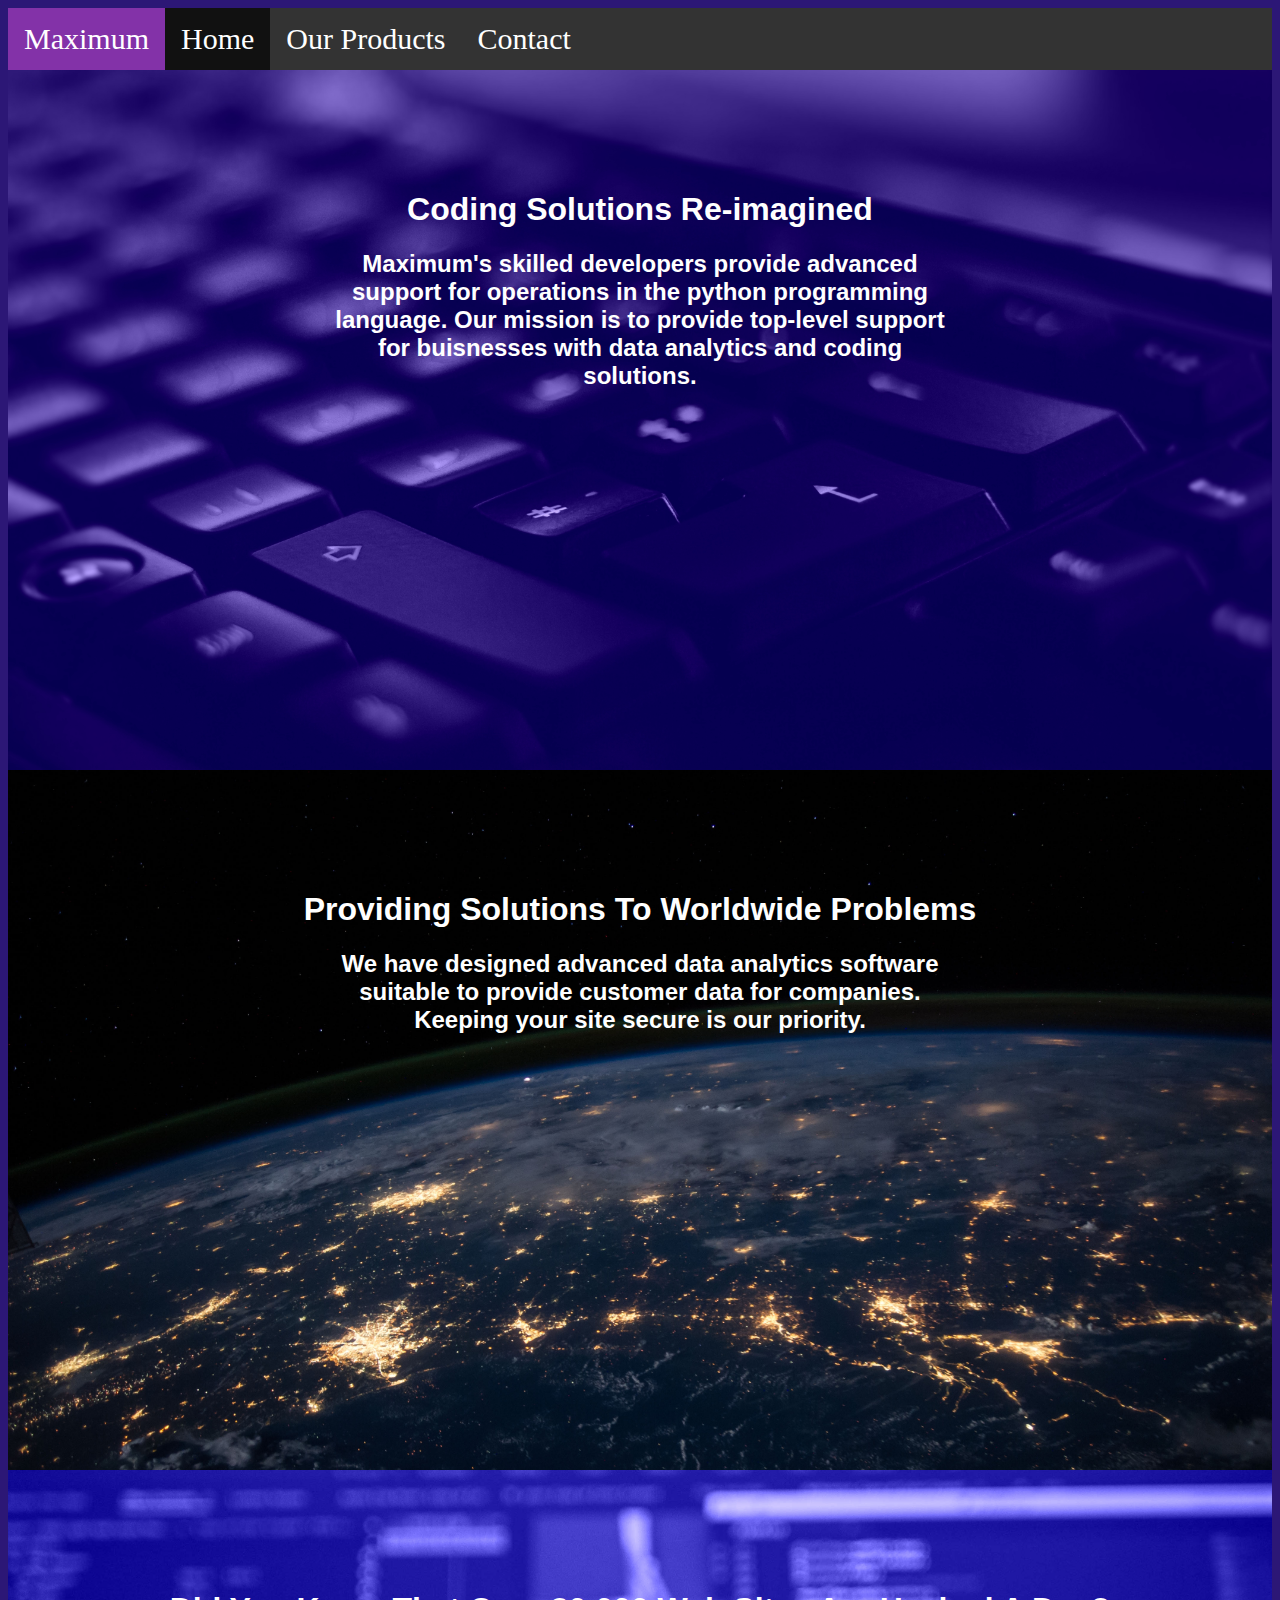
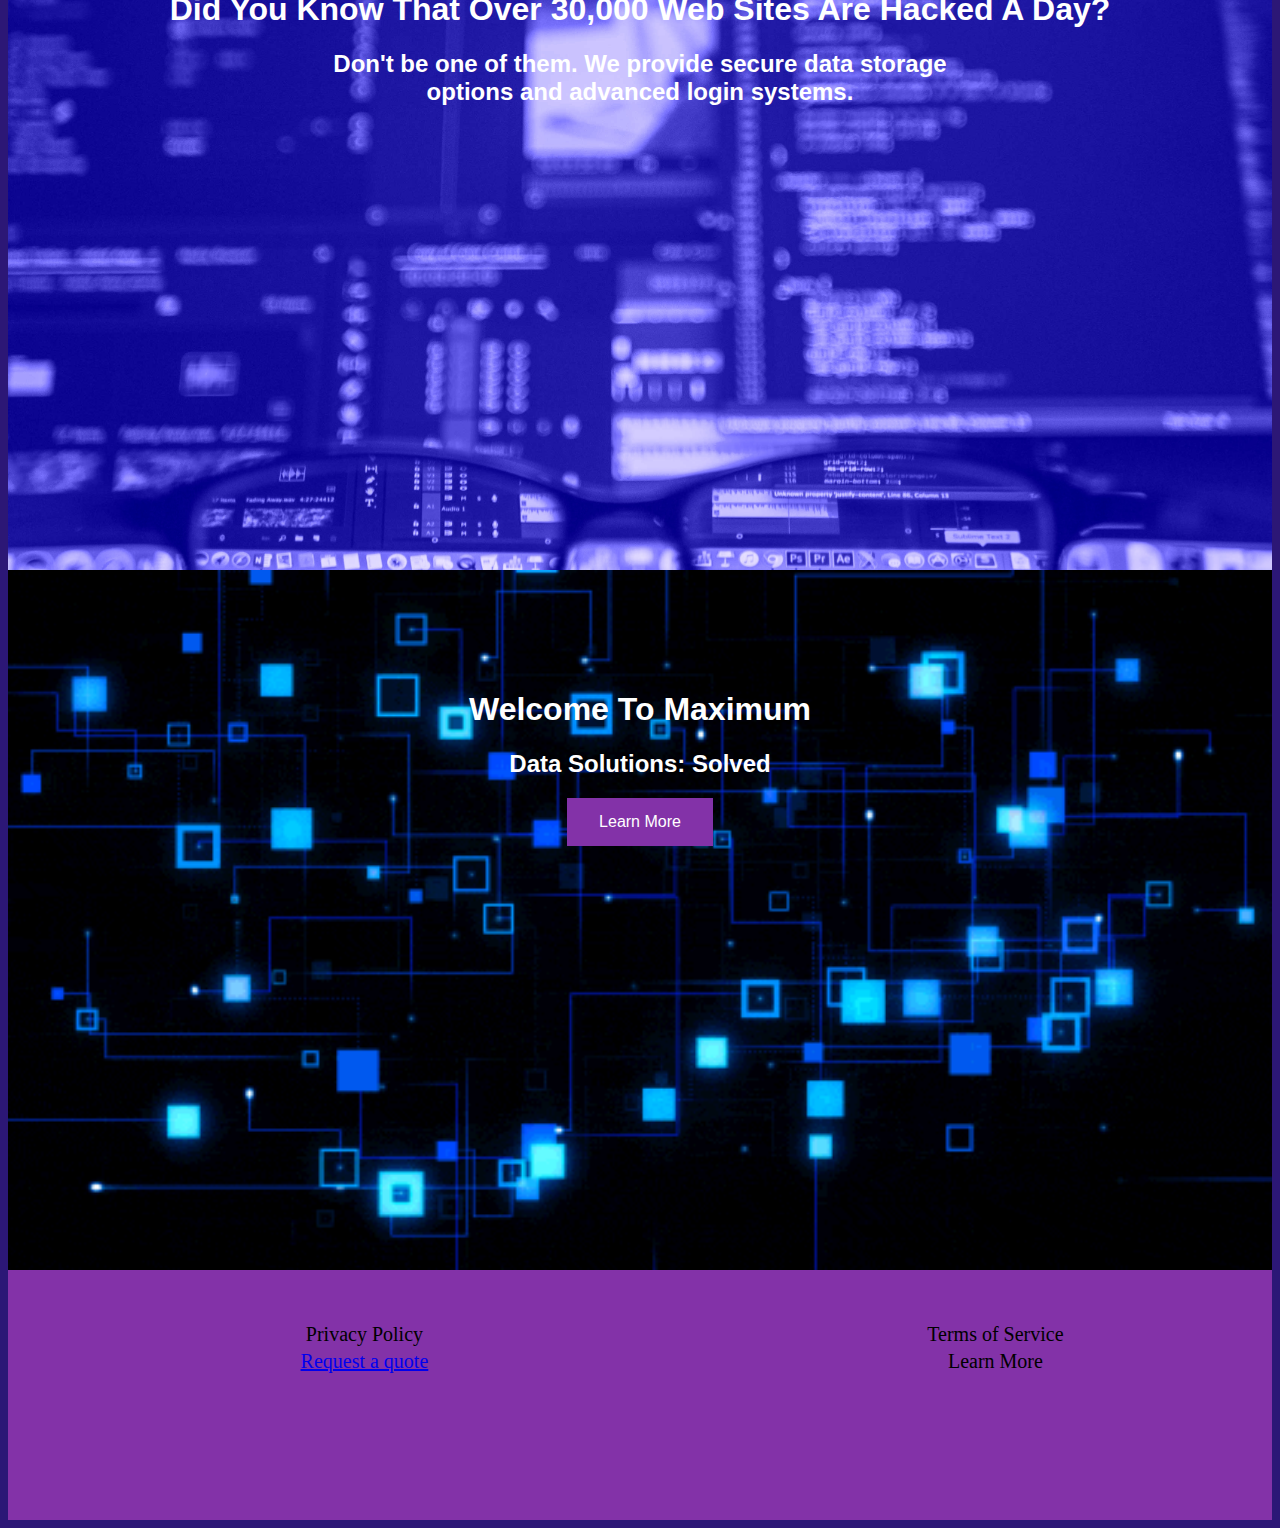
<file: index.html>
<!DOCTYPE html>
<html>
	<head>
		<!-- Title of tab -->
		<title>Maximum | Coding Solutions Re-Imagined</title>
		<link rel="stylesheet" type="text/css" href="index-style.css">
	</head>
	<body>
		<div class="navigation-bar">
			<ul>
				<li><a class="sitename" href="./index.html">Maximum</a></li>
				<li><a class="active" href="./index.html">Home</a></li>
				<li><a href="./our-products.html">Our Products</a></li>
				<li><a href="./contact.html">Contact</a></li>
			</ul>
		</div>
		<div class="main-title">
			<!-- Main title -->
			<h1 id="title">Coding Solutions Re-imagined</h1>
			<div class="title-detailed">
				<h2 id="title">Maximum's skilled developers provide advanced support for operations in the python programming language.
			Our mission is to provide top-level support for buisnesses with data analytics and coding solutions.</h2>
			</div>
		</div>
		<div id="reason1">
			<h1 id="reason1-text">Providing Solutions To Worldwide Problems</h1>
			<div class="reason1-detailed">
				<h2 id="reason1-text">We have designed advanced data analytics software suitable to provide customer data for companies.
			Keeping your site secure is our priority.</h2>
			</div>
		</div>
		<div id="reason2">
			<h1 id="reason2-text">Did You Know That Over 30,000 Web Sites Are Hacked A Day?</h1>
			<div class="reason2-detailed">
				<h2 id="reason2-text">Don't be one of them. We provide secure data storage options and advanced login systems.</h2>
			</div>
		</div>
		<div id="conclusion">
			<h1 id="conclusion-text">Welcome To Maximum</h1>
			<h2 id="conclusion-text">Data Solutions: Solved</h2>
			<center><a href="./our-products.html"><button id="learnmore" name="button">Learn More</button></a></center>
		</div>
		<div id="bottom-footer">
			<table>
				<tr>
					<td>Privacy Policy</td>
					<td>Terms of Service</td>
				</tr>
				<tr>
					<td><a href="./contact.html">Request a quote</a></td>
					<td>Learn More</td>
				</tr>
			</table>
		</div>
	</body>
</html>
</file>
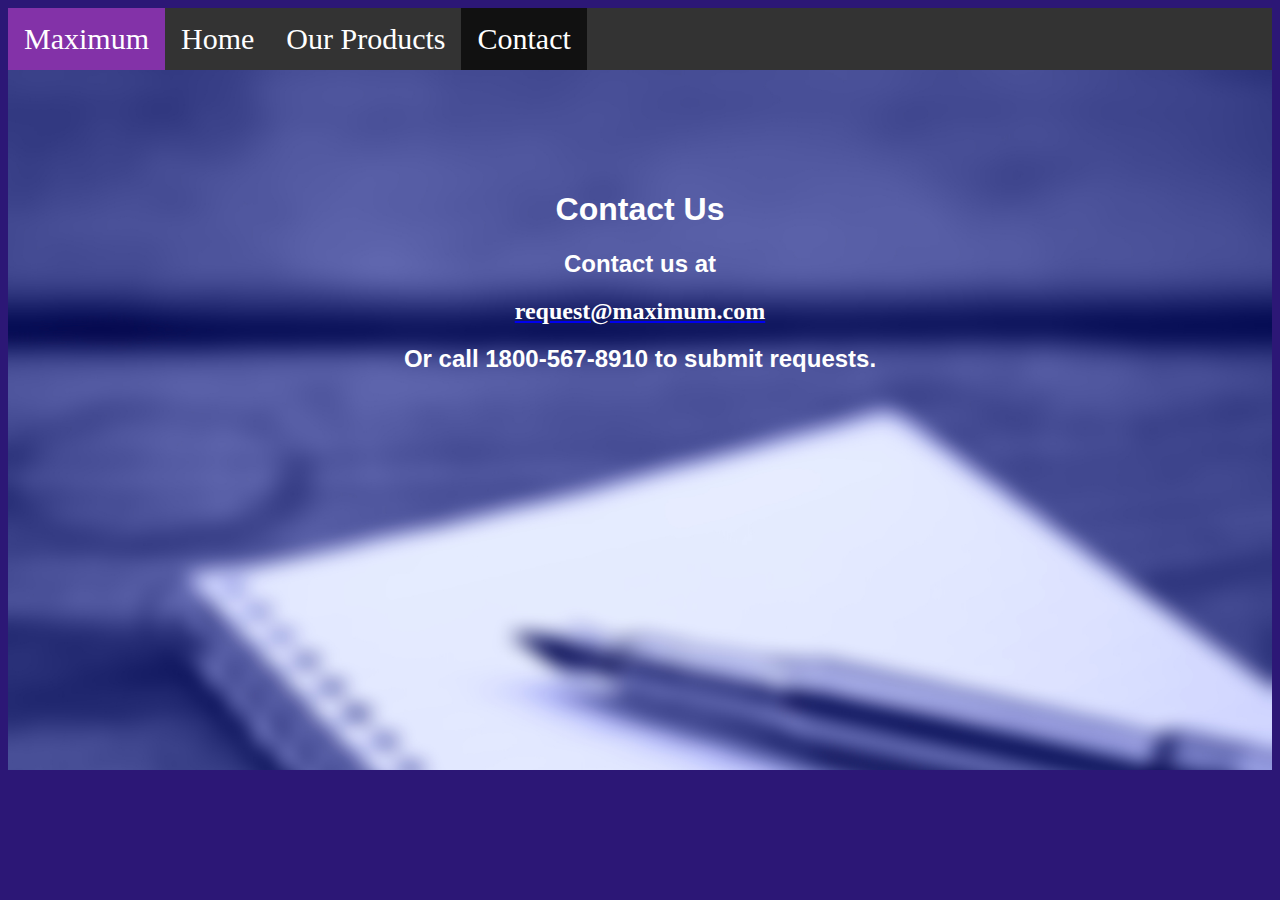
<file: contact.html>
<!DOCTYPE html>
<html>
  <head>
    <title>Maximum | Contact Us</title>
		<link rel="stylesheet" type="text/css" href="contact-style.css">
  </head>
  <body>
    <div class="navigation-bar">
			<ul>
				<li><a class="sitename" href="./index.html">Maximum</a></li>
				<li><a href="./index.html">Home</a></li>
				<li><a href="./our-products.html">Our Products</a></li>
				<li><a class="active" href="./contact.html">Contact</a></li>
			</ul>
		</div>
		<div class="main-title">
			<!-- Main title -->
			<h1 id="title">Contact Us</h1>
			<div class="title-detailed">
				<h2 id="title">Contact us at </h2>
				<center><a href="mailto:request@maximum.com"><h2 style="color:white">request@maximum.com</h2></a></center>
				<h2 id="title">Or call 1800-567-8910 to submit requests.</h2>
			</div>
		</div>
  </body>
</html>
</file>
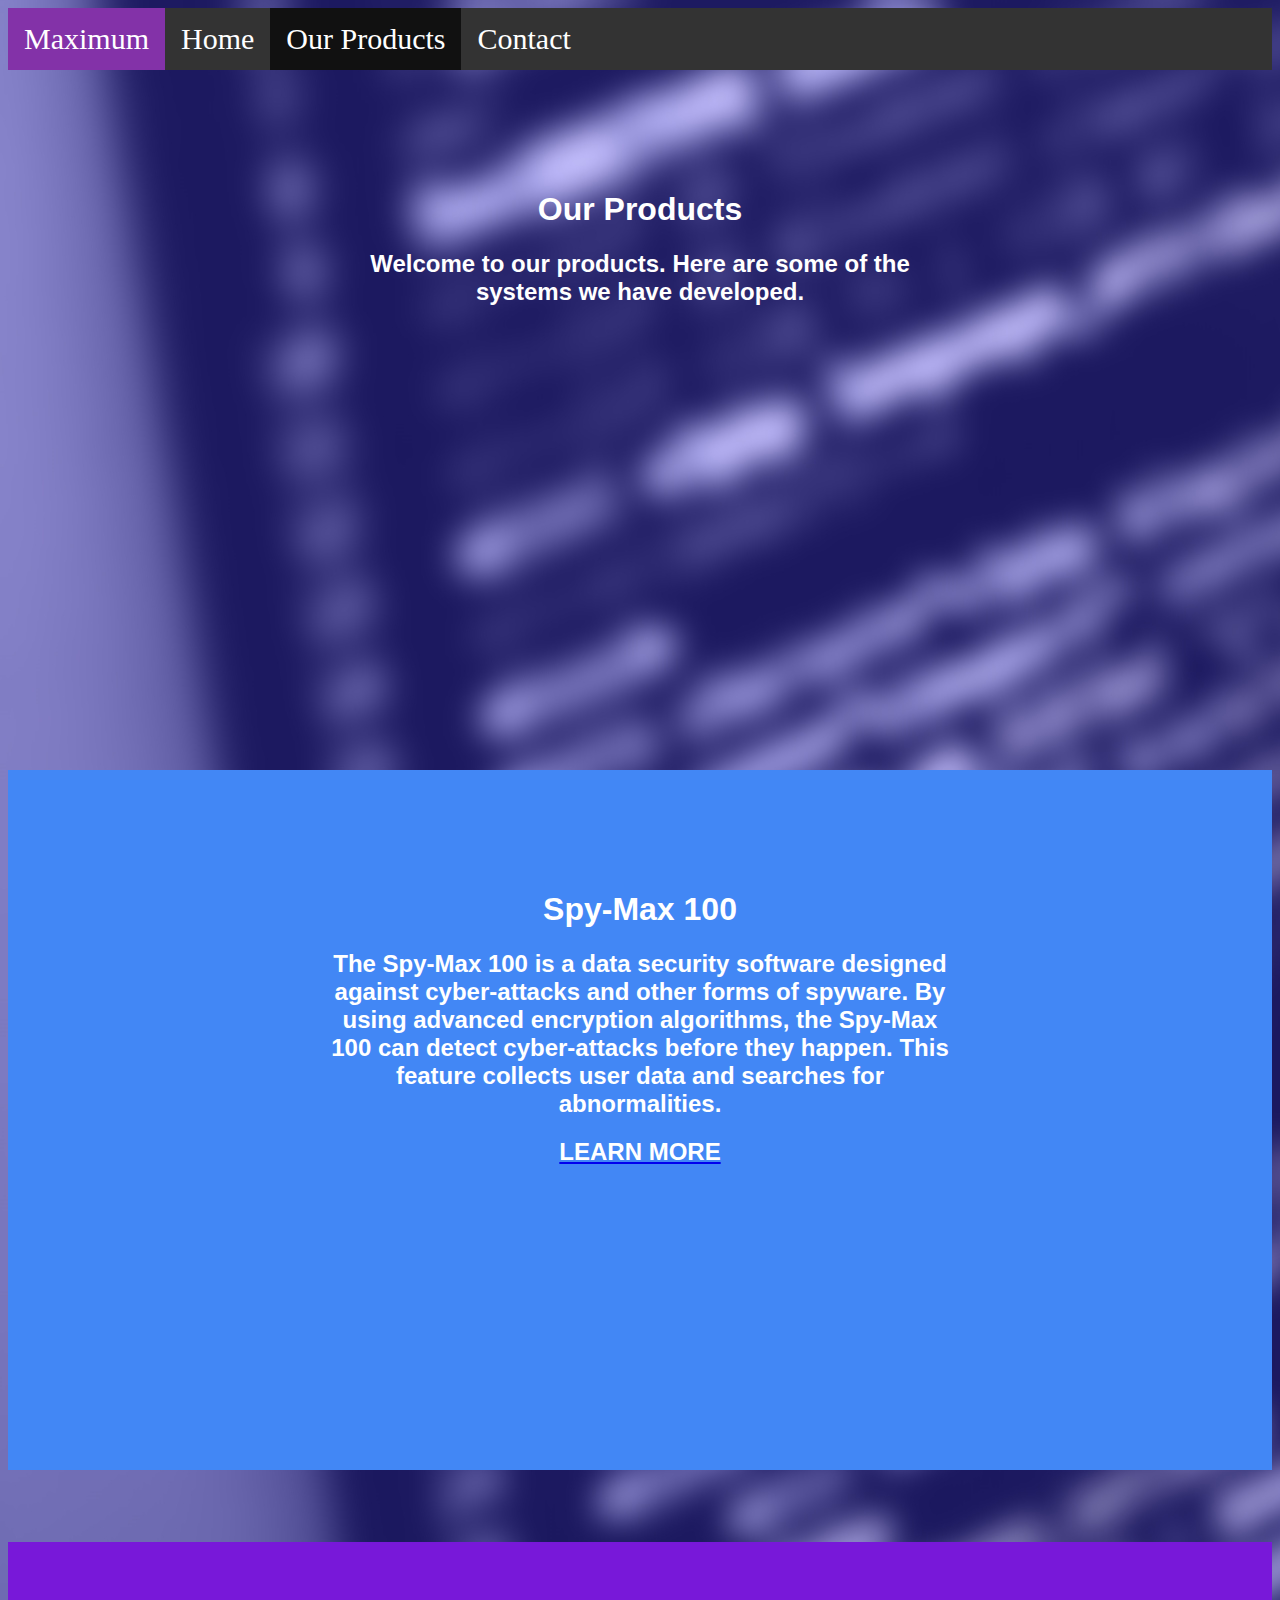
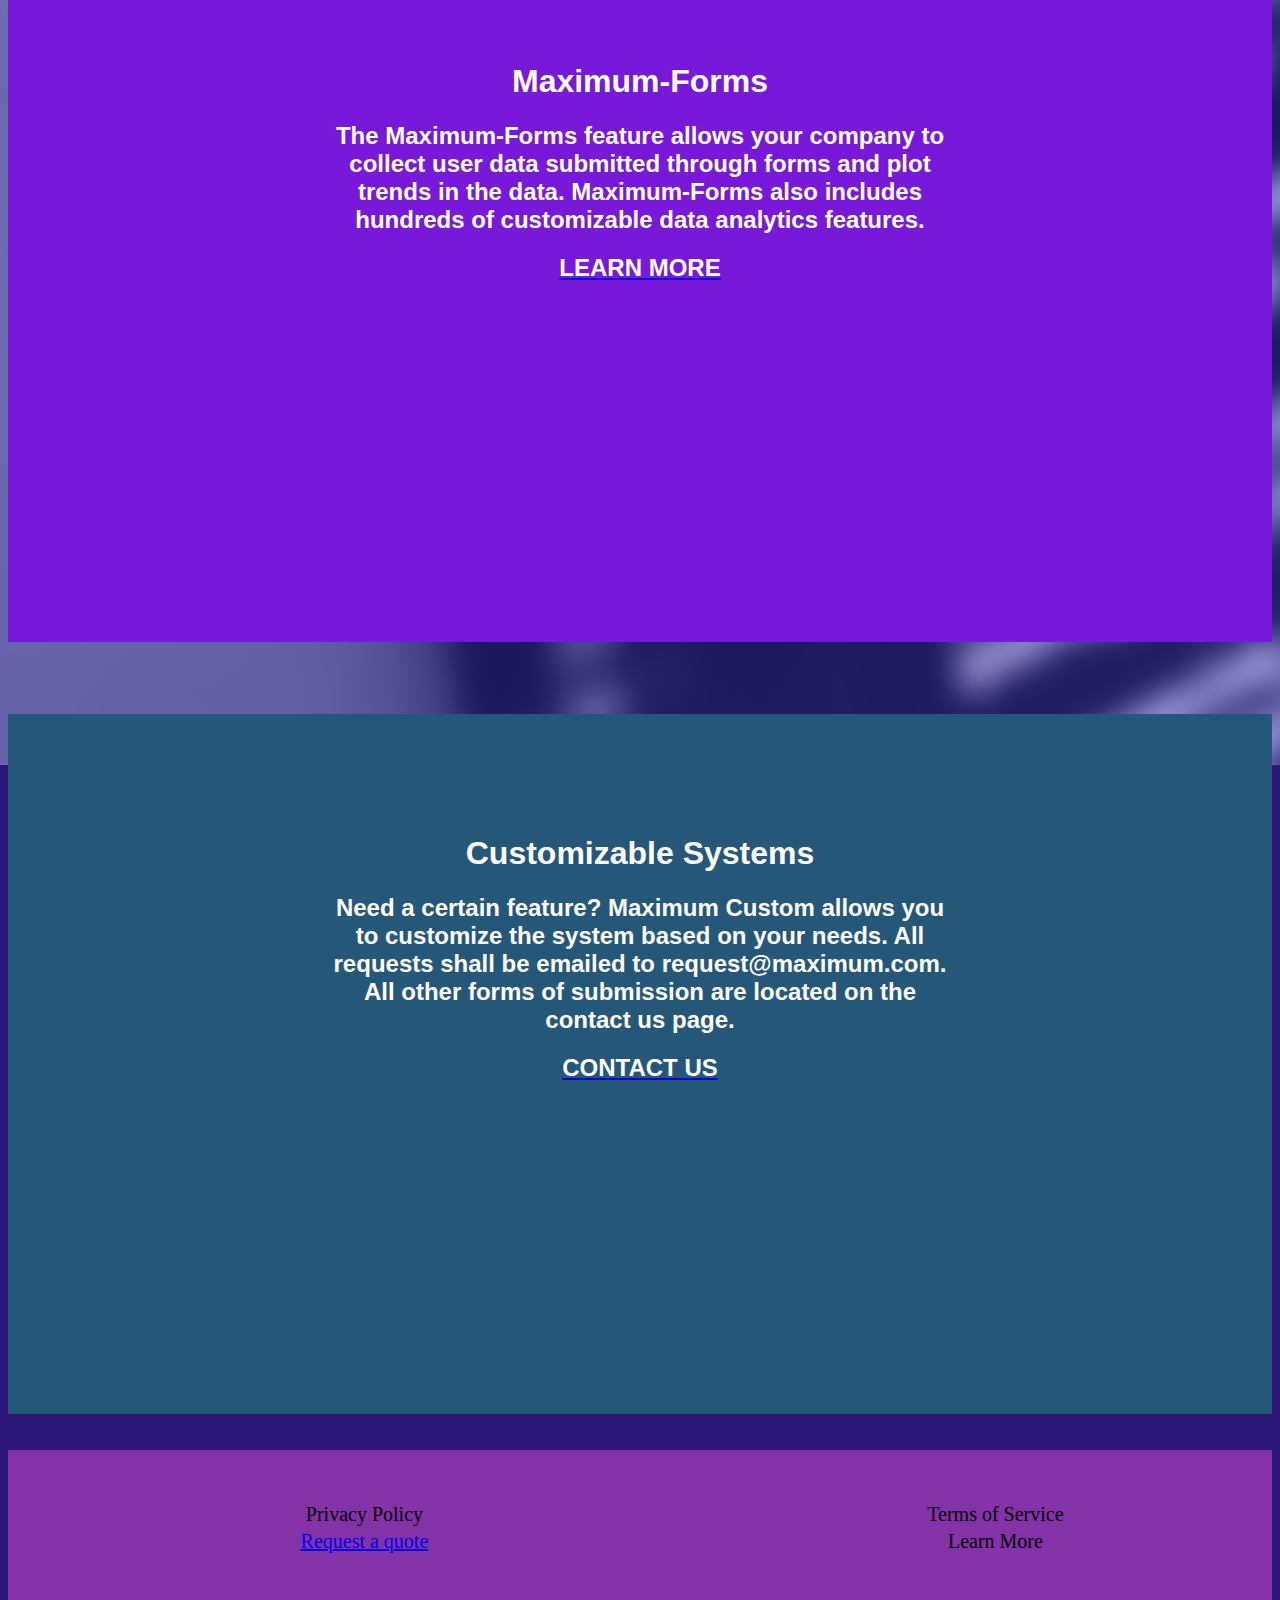
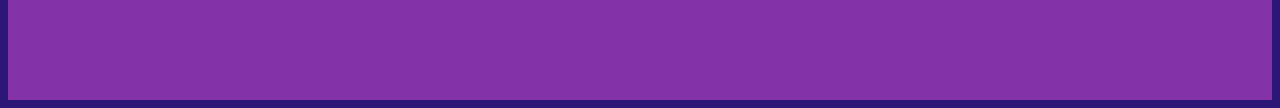
<file: our-products.html>
<!DOCTYPE html>
<html>
  <head>
    <title>Maximum | Our Products</title>
    <link rel="stylesheet" type="text/css" href="./our-products-style.css">
  </head>
  <body>
    <div class="navigation-bar">
			<ul>
				<li><a class="sitename" href="./index.html">Maximum</a></li>
				<li><a href="./index.html">Home</a></li>
				<li><a class="active" href="./our-products.html">Our Products</a></li>
				<li><a href="./contact.html">Contact</a></li>
			</ul>
		</div>
		<div class="main-title">
			<!-- Main title -->
			<h1 id="title">Our Products</h1>
			<div class="title-detailed">
				<h2 id="title">Welcome to our products. Here are some of the systems we have developed.</h2>
			</div>
		</div>
		<div id="product1">
			<h1 id="product1-text">Spy-Max 100</h1>
			<div class="product1-detailed">
				<h2 id="product1-text">The Spy-Max 100 is a data security software designed against cyber-attacks and other forms of spyware.
				By using advanced encryption algorithms, the Spy-Max 100 can detect cyber-attacks before they happen. This feature collects 
				user data and searches for abnormalities.</h2>
				<a href="https://www.example.com"><h2 id="product1-text">LEARN MORE</h2></a>
			</div>
		</div>
		<br>
		<br>
		<br>
		<br>
		<div id="product2">
			<h1 id="product2-text">Maximum-Forms</h1>
			<div class="product2-detailed">
				<h2 id="product2-text">The Maximum-Forms feature allows your company to collect user data submitted through forms 
				and plot trends in the data. Maximum-Forms also includes hundreds of customizable data analytics features.</h2>
				<a href="https://www.example.com"><h2 id="product2-text">LEARN MORE</h2></a>
			</div>
		</div>
		<br>
		<br>
		<br>
		<br>
		<div id="custom">
			<h1 id="custom-text">Customizable Systems</h1>
			<div class="custom-detailed">
				<h2 id="custom-text">Need a certain feature? Maximum Custom allows you to customize the system based on your needs. 
				All requests shall be emailed to request@maximum.com. All other forms of submission are located on the contact us page.</h2>
				<a href="./contact.html"><h2 id="custom-text">CONTACT US</h2></a>
			</div>
		</div>
		<br>
		<br>
		<div id="bottom-footer">
			<table>
				<tr>
					<td>Privacy Policy</td>
					<td>Terms of Service</td>
				</tr>
				<tr>
					<td><a href="./contact.html">Request a quote</a></td>
					<td>Learn More</td>
				</tr>
			</table>
		</div>
  </body>
</html>
</file>
<file: index-style.css>
/* Remove horizontal scrollbar */
html, body {
    max-width: 100%;
    overflow-x: hidden;
}

/* Main background color */
body {
	background-color: #2c1776;
}


/* Nav Bar */
.navigation-bar {
	position: -webkit-sticky;
  position: sticky;
	top: 0;
}
	
ul {
  list-style-type: none;
  margin: 0;
  padding: 0;
  overflow: hidden;
  background-color: #333;
}

li {
  float: left;
}

li a {
  display: block;
  color: white;
  text-align: center;
  padding: 14px 16px;
  text-decoration: none;
	font-size: 30px;
}

li a:hover {
  background-color: #111;
}

.active {
  background-color: #111;
}

.sitename {
	background-color: #8332a8;
}

/* Main title background as keyboard.jpg */
.main-title {
	background-image: url("keyboard.jpg");
	width: 100%;
	height: 500px;
	background-size: cover;
	padding: 100px 0;
}

/* Center the div that holds the title subcaption */
.title-detailed {
	margin: auto;
	width: 50%;
}

/* Title text */
#title {
	color: white;
	font-family: "Trebuchet MS", Helvetica, sans-serif;
	text-align: center;
}

/* Reason 1 background as earth.jpg */
#reason1 {
	background-image: url("earth.jpg");
	width: 100%;
	height: 500px;
	background-size: cover;
	padding: 100px 0;
}

/* Center the div that holds the reason 1 subcaption */
.reason1-detailed {
	margin: auto;
	width: 50%;
}

/* Reason 1 text */
#reason1-text {
	color: white;
	font-family: "Trebuchet MS", Helvetica, sans-serif;
	text-align: center;
}

/* Reason 2 background as hack.jpg */
#reason2 {
	background-image: url("hack.jpg");
	width: 100%;
	height: 500px;
	background-size: cover;
	padding: 100px 0;
}

/* Center the div that holds the reason 2 subcaption */
.reason2-detailed {
	margin: auto;
	width: 50%;
}

/* Reason 2 text */
#reason2-text {
	color: white;
	font-family: "Trebuchet MS", Helvetica, sans-serif;
	text-align: center;
}

/* Conclusion background as tech.gif */
#conclusion {
	background-image: url("tech.gif");
	width: 100%;
	height: 500px;
	background-size: cover;
	padding: 100px 0;
}


/* Conclusion text */
#conclusion-text {
	color: white;
	font-family: "Trebuchet MS", Helvetica, sans-serif;
	text-align: center;
}

#learnmore {
  background-color: #8332a8; /* Blueish-purple */
  border: none;
  color: white;
  padding: 15px 32px;
  text-align: center;
  text-decoration: none;
  display: inline-block;
  font-size: 16px;
}

/* Footer */
#bottom-footer {
	background-color: #8332a8;
	width: 100%;
	height: 150px;
	padding: 50px;
}

table {
  width: 100%;
}

th {
  height: 100px;
}

td {
	text-align: center;
	font-size: 20px;
	color: black;
}
</file>
<file: contact-style.css>
/* Remove horizontal scrollbar */
html, body {
    max-width: 100%;
    overflow-x: hidden;
}

/* Main background color */
body {
	background-color: #2c1776;
}


/* Nav Bar */
ul {
  list-style-type: none;
  margin: 0;
  padding: 0;
  overflow: hidden;
  background-color: #333;
}

li {
  float: left;
}

li a {
  display: block;
  color: white;
  text-align: center;
  padding: 14px 16px;
  text-decoration: none;
	font-size: 30px;
}

li a:hover {
  background-color: #111;
}

.active {
  background-color: #111;
}

.sitename {
	background-color: #8332a8;
}

/* Main title background as contact.jpg */
.main-title {
	background-image: url("contact.jpg");
	width: 100%;
	height: 500px;
	background-size: cover;
	padding: 100px 0;
}

/* Center the div that holds the title subcaption */
.title-detailed {
	margin: auto;
	width: 50%;
}

/* Title text */
#title {
	color: white;
	font-family: "Trebuchet MS", Helvetica, sans-serif;
	text-align: center;
}
</file>
<file: our-products-style.css>
/* Remove horizontal scrollbar */
html, body {
    max-width: 100%;
    overflow-x: hidden;
}

/* Main background color */
body {
	background-color: #2c1776;
	background-image: url("tech1.jpg");
	background-repeat: no-repeat;
 	background-attachment: fixed;
}


/* Nav Bar */
ul {
  list-style-type: none;
  margin: 0;
  padding: 0;
  overflow: hidden;
  background-color: #333;
}

li {
  float: left;
}

li a {
  display: block;
  color: white;
  text-align: center;
  padding: 14px 16px;
  text-decoration: none;
	font-size: 30px;
}

li a:hover {
  background-color: #111;
}

.active {
  background-color: #111;
}

.sitename {
	background-color: #8332a8;
}

/* Main title background as tech1.jpg */
.main-title {
	/* background-image: url("tech1.jpg"); */
	width: 100%;
	height: 500px;
	/* background-size: cover; */
	padding: 100px 0;
}

/* Center the div that holds the title subcaption */
.title-detailed {
	margin: auto;
	width: 50%;
}

/* Title text */
#title {
	color: white;
	font-family: "Trebuchet MS", Helvetica, sans-serif;
	text-align: center;
}

/* Product 1 background color */
#product1 {
	background-color: #4287f5;
	width: 100%;
	height: 500px;
	background-size: cover;
	padding: 100px 0;
}

/* Center the div that holds the Product 1 subcaption */
.product1-detailed {
	margin: auto;
	width: 50%;
}

/* Product 1 text */
#product1-text {
	color: white;
	font-family: "Trebuchet MS", Helvetica, sans-serif;
	text-align: center;
}

/* Product 2 background color */
#product2 {
	background-color: #7818d9;
	width: 100%;
	height: 500px;
	background-size: cover;
	padding: 100px 0;
}

/* Center the div that holds the Product 2 subcaption */
.product2-detailed {
	margin: auto;
	width: 50%;
}

/* Product 2 text */
#product2-text {
	color: white;
	font-family: "Trebuchet MS", Helvetica, sans-serif;
	text-align: center;
}

/* custom background color */
#custom {
	background-color: #255778;
	width: 100%;
	height: 500px;
	background-size: cover;
	padding: 100px 0;
}

/* Center the div that holds the custom subcaption */
.custom-detailed {
	margin: auto;
	width: 50%;
}

/* Custom text */
#custom-text {
	color: white;
	font-family: "Trebuchet MS", Helvetica, sans-serif;
	text-align: center;
}

/* Footer */
#bottom-footer {
	background-color: #8332a8;
	width: 100%;
	height: 150px;
	padding: 50px;
}

table {
  width: 100%;
}

th {
  height: 100px;
}

td {
	text-align: center;
	font-size: 20px;
	color: black;
}
</file>
